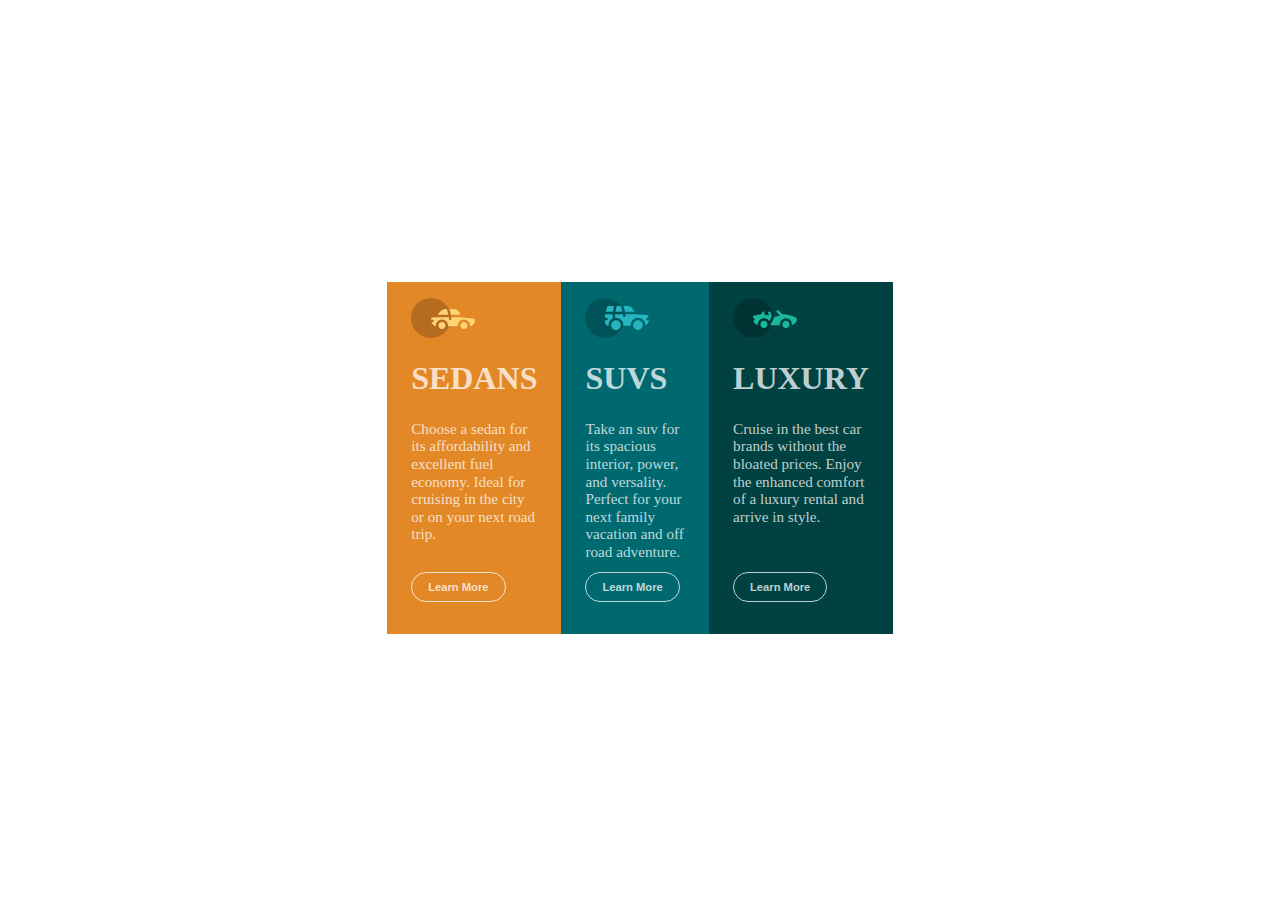
<file: index.html>
<!DOCTYPE html>
<html lang="en">
<head>
  <meta charset="UTF-8">
  <meta http-equiv="X-UA-Compatible" content="IE=edge">
  <meta name="viewport" content="width=device-width, initial-scale=1.0">
    <title>CSS Flebox and Grid Layout</title>
    <link rel="stylesheet" href="style.css"/>
    <link rel="icon" href="/img/favicon-32x32.png" type="image/x-icn"/>
    <link href="https://fonts.google.com/specimen/Lexend+Deca" rel="styleshet"/>
    <link href="https://fonts.google.com/specimen/Big+Shoulders+Display" rel="styleseet"/>
</head>
<body>
    <main>
        <div>
        <div>
            <img src="./img/icon-sedans.svg" alt="icon-sedans car"/>
            <h3>

                SEDANS
            </h3> 
            <div>
                Choose a sedan for its affordability and excellent fuel economy. Ideal for cruising in the city or on your next road trip.</div>
                <button>Learn More</button> 
        </div>
        <div>
            <img src="./img/icon-suvs.svg" alt="SUVS car"/>
            <h3>


                SUVS

            </h3>
            <div>
                Take an suv for its spacious interior, power, and versality. Perfect for your next family vacation and off road adventure.</div>
                <button>Learn More</button>
        </div>
        <div>
            <img src="./img/icon-luxury.svg" alt="luxury car"/>
            <h3>


                LUXURY


            </h3>
            <div>
                Cruise in the best car brands without the bloated prices. Enjoy the enhanced comfort of a luxury rental and arrive in style.</div>
            <button>Learn More</button> 
        </div>
        </div>
    </main>
    
</body>
</html>
</file>
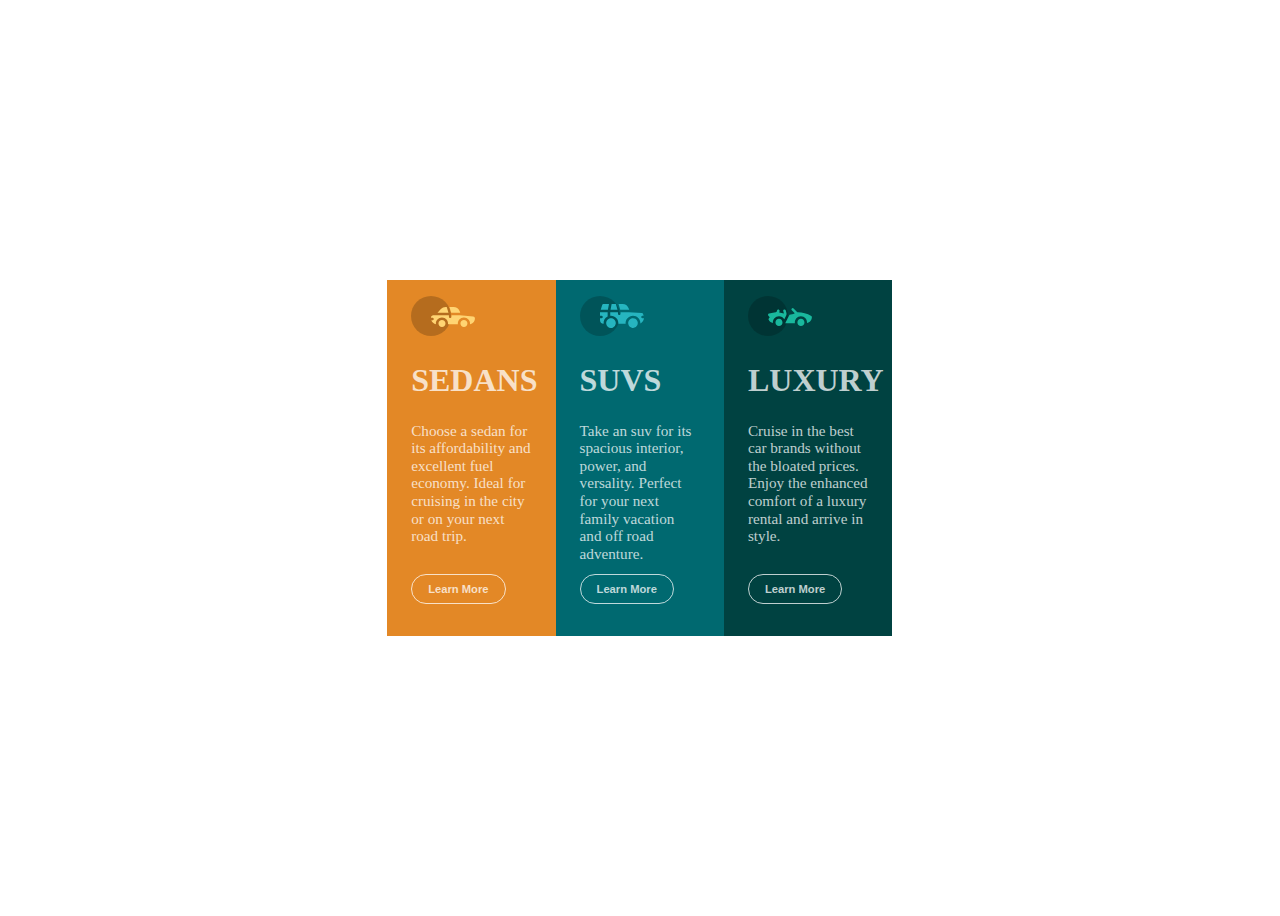
<file: grid.html>
<!DOCTYPE html>
<html lang="en">
<head>
  <meta charset="UTF-8">
  <meta http-equiv="X-UA-Compatible" content="IE=edge">
  <meta name="viewport" content="width=device-width, initial-scale=1.0">
    <title>CSS Flebox and Grid Layout</title>
    <link rel="stylesheet" href="grid.css"/>
    <link rel="icon" href="/img/favicon-32x32.png" type="image/x-icon"/>
    <link href="https://fonts.google.com/specimen/Lexend+Deca" rel="stylesheet"/>
    <link href="https://fonts.google.com/specimen/Big+Shoulders+Display" rel="stylesheet"/>
</head>
<body>
    <main>
        <div>
        <div>
            <img src="./img/icon-sedans.svg" alt="icon-sedans car"/>
            <h3>

                SEDANS
            </h3> 
            <div>
                Choose a sedan for its affordability and excellent fuel economy. Ideal for cruising in the city or on your next road trip.</div>
                <button>Learn More</button> 
        </div>
        <div>
            <img src="./img/icon-suvs.svg" alt="SUVS car"/>
            <h3>


                SUVS

            </h3>
            <div>
                Take an suv for its spacious interior, power, and versality. Perfect for your next family vacation and off road adventure.</div>
                <button>Learn More</button>
        </div>
        <div>
            <img src="./img/icon-luxury.svg" alt="luxury car"/>
            <h3>


                LUXURY


            </h3>
            <div>
                Cruise in the best car brands without the bloated prices. Enjoy the enhanced comfort of a luxury rental and arrive in style.</div>
            <button>Learn More</button> 
        </div>
          </div>
    </main>
    
</body>
</html>
</file>
<file: style.css>
body{
    background-color: white;
}
main{
    display: flex;
    justify-content: center;
    align-items: center;
    height: 100vh;
    color:  hsla(0, 0%, 100%, 0.75);
}
main div {
    width: 40%;
    display: flex;
    justify-content: flex-start;
    align-items: flex-start;
}
main div div {
    display:flex;
    flex-grow: 0.3;
    flex-direction: column;
    padding: 1rem 1.5rem;
    font-size: 0.95rem;
    line-height: 1.1rem;
    font-family: "Lexend Deca";
    font-weight: 400;
}
main div div h3 {
    font-family: "Big Shoulders Display";
    font-weight: 700;
    font-size: 2rem;
}
main div div:nth-child(1) {
    background-color:hsl(31, 77%, 52%);
}
main div div:nth-child(2) {
    background-color: hsl(184, 100%, 22%)
    ;
}
main div div:nth-child(3) {
    background-color: hsl(179, 100%, 13%);
}
main div div div {
    height: 7rem;
    width: 100%;
    padding: 0;
    background-color: transparent !important;
    padding-bottom: 0.5rem;
}
button {
  margin-top: 2rem;  
  background-color: transparent;
  color: hsla(0, 0%, 100%, 0.75) ;
  padding: 0.5rem 1rem;
  font-size: 0.7rem;
  font-weight: bold;
  border: 1px solid hsla(0, 0%, 100%, 0.75);
  outline: none;
  border-radius: 4rem;
  margin-bottom: 1rem;
}
main div div:nth-child(1) button:active {
    background-color: hsla(0, 0%, 100%, 0.75);
    color: hsl(31, 77%, 52%);
}
main div div:nth-child(2) button:active{
    color:hsl(184, 100%, 22%);
    background-color: hsla(0, 0%, 100%, 0.75);
}
main div div:nth-child(3) button:active {
    color:hsl(179, 100%, 13%);
    background-color: hsla(0, 0%, 100%, 0.75);
}

@media(max-width: 1024px){
    main div {
        width: 70%;
    }
}
@media(max-width: 992px) {
    main div {
        box-sizing: border-box;
        width: 80%;
        flex-direction: column;
    }
    main div div {
        width: 100%;
    }
    main div div div {
        height: 2rem;
    }
}
@media(max-width:375px){
    main div div {
        font-size: 1rem;
    }
}
</file>
<file: grid.css>
body{
    background-color: white;
}
main{
    display: grid;
    grid-template-columns: 40%;
    justify-content: center;
    align-content: center;
    box-sizing: border-box;
    height: 100vh;
    color:  hsla(0, 0%, 100%, 0.75);
}
main > div {
    display: grid;
    grid-template-columns: 33.3% 33.3% 33.3%;
    justify-content: start;
    align-content: start;
}
main > div > div {
    padding: 1rem 1.5rem;
    font-size: 0.95rem;
    line-height: 1.1rem;
    font-family: "Lexend Deca";
    font-weight: 400;
}
main > div > div > h3 {
    font-family: "Big Shoulders Display";
    font-weight: 700;
    font-size: 2rem;
}
main > div > div:nth-child(1) {
    background-color:hsl(31, 77%, 52%);
}
main > div > div:nth-child(2) {
    background-color: hsl(184, 100%, 22%)
    ;
}
main > div > div:nth-child(3) {
    background-color: hsl(179, 100%, 13%);
}
main > div > div > div {
    height: 7rem;
    width: 100%;
    padding: 0;
    background-color: transparent !important;
    padding-bottom: 0.5rem;
}
button {
  margin-top: 2rem;  
  background-color: transparent;
  color: hsla(0, 0%, 100%, 0.75) ;
  padding: 0.5rem 1rem;
  font-size: 0.7rem;
  font-weight: bold;
  border: 1px solid hsla(0, 0%, 100%, 0.75);
  outline: none;
  border-radius: 4rem;
  margin-bottom: 1rem;
}
main div div:nth-child(1) button:active {
    background-color: hsla(0, 0%, 100%, 0.75);
    color: hsl(31, 77%, 52%);
}
main div div:nth-child(2) button:active{
    color:hsl(184, 100%, 22%);
    background-color: hsla(0, 0%, 100%, 0.75);
}
main div div:nth-child(3) button:active {
    color:hsl(179, 100%, 13%);
    background-color: hsla(0, 0%, 100%, 0.75);
}

@media(max-width: 1024px){
    main {
        grid-template-columns: 80%;
    }
}
@media(max-width: 992px) {
    main > div {
        box-sizing: border-box;
        grid-template-columns: 100%;
        justify-content: center;
    }
    main > div > div > div {
        height: 2rem;
    }
}
@media(max-width:375px){
    main div div {
        font-size: 1rem;
    }
}
</file>
